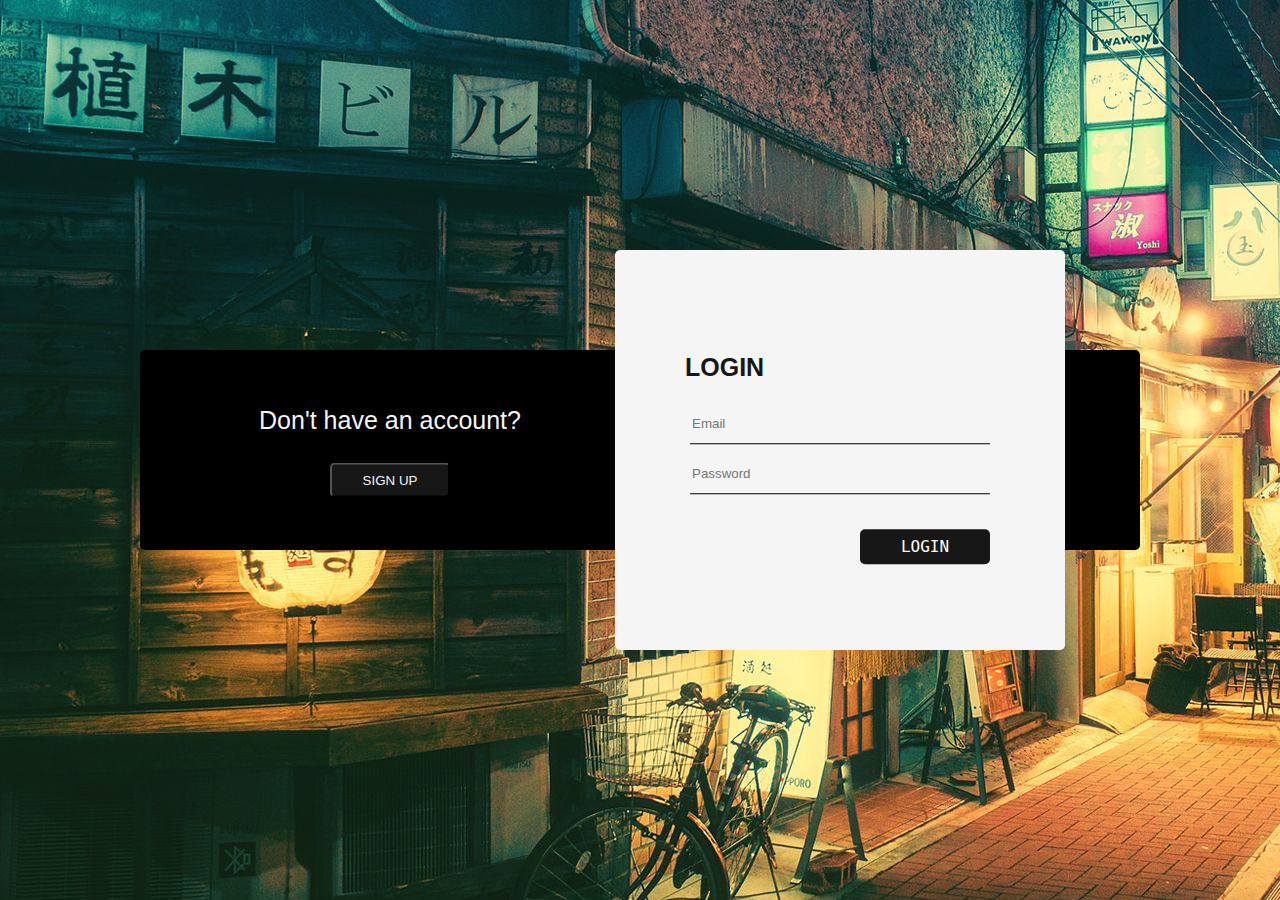
<file: login.html>
<html>
    <head>
        <link href="css/login.css" rel="stylesheet"/>
        <script src="js/jquery-1.10.2.min.js"></script>
        <script src="js/login.js"></script>
    </head>
    <body>
        <div id="box">
            <div id="main"></div>

            <div id="loginform">
                <h1>LOGIN</h1>
                <input type="email" placeholder="Email"/><br>
                <input type="password" placeholder="Password"/><br>
                <button>LOGIN</button>
            </div>

            <div id="signupform">
                <h1>SIGN UP</h1>
                <input type="text" placeholder="Full Name"/><br>
                <input type="email" placeholder="Email"/><br>
                <input type="password" placeholder="Password"/><br>
                <button>SIGN UP</button>
            </div>

            <div id="login_msg">Have an account?</div>
            <div id="signup_msg">Don't have an account?</div>

            <button id="login_btn">LOGIN</button>
            <button id="signup_btn">SIGN UP</button>
        </div>
    </body>
</html>
</file>
<file: css/login.css>
body {
    margin: 0;
    padding: 0;
    background-image: url(../img/Poster1.jpg)
}

#box {
    height: 200px;
    width: 1000px;
    background-color: #000;
    border-radius: 5px;
    position: absolute;
    top: 50%;
    left: 50%;
    transform: translate(-50%, -50%);
}

#main {
    height: 400px;
    width: 450px;
    background-color: whitesmoke;
    border-radius: 5px;
    position: absolute;
    top: 50%;
    left: 70%;
    transform: translate(-50%, -50%);
    z-index: 99;
}

#loginform, #signupform {
    position: absolute;
    top: 50%;
    left: 70%;
    transform: translate(-50%, -50%);
    z-index: 999;
}

#signupform {
    top: 45%;
    left: 75%;
    visibility: hidden;
}

#loginform h1, #signupform h1{
    font-family: Arial, Helvetica, sans-serif;
    font-size: 25px;
    color: #171717;
}

#loginform input, #signupform input {
    height: 40px;
    width: 300px;
    border: 0px;
    outline: none;
    border-bottom: 1px solid black;
    margin: 5px;
    background-color: whitesmoke;
}

#loginform button, #signupform button {
    height: 35px;
    width: 130px;
    background-color: #171717;
    font-family: monospace;
    font-size: 16px;
    color: white;
    border: none;
    outline: none;
    border-radius: 5px;
    margin-top: 30px;
    margin-left: 175px;
}

#login_btn, #signup_btn {
    height: 35px;
    width: 120px;
    background-color: #171717;
    color: whitesmoke;
    border-radius: 5px;
    outline: none;
    position: absolute;
    left: 75%;
    top: 65%;
    transform: translate(-50%, -50%);
    transition: all .5s;
}

#signup_btn {
    left: 25%;
}

#login_btn:hover, #signup_btn:hover {
    background-color: whitesmoke;
    color: #171717;
    cursor: pointer;
}

#login_msg, #signup_msg {
    font-family: Arial, Helvetica, sans-serif;
    font-size: 25px;
    color: whitesmoke;
    position: absolute;
    top: 35%;
    left: 75%;
    transform: translate(-50%, -50%);
    z-index: 1;
}

#signup_msg {
    left: 25%;
}
</file>
